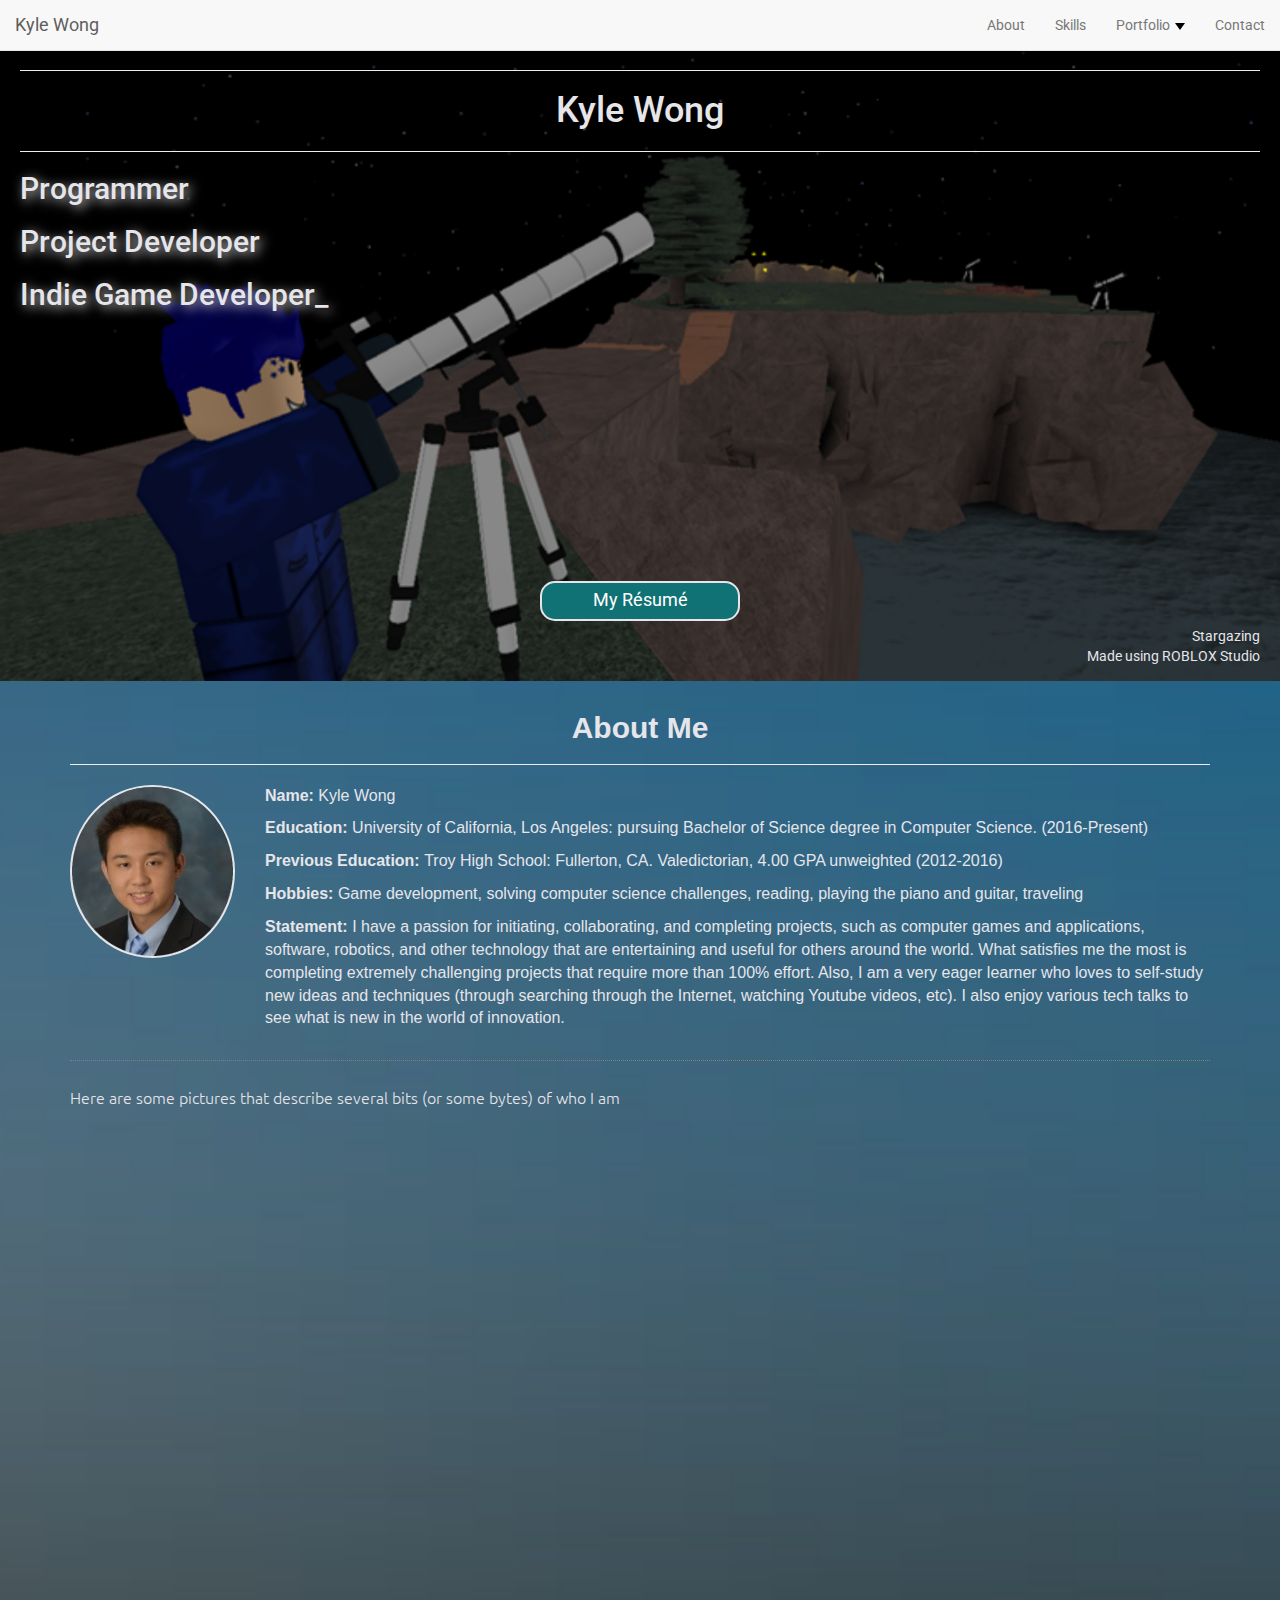
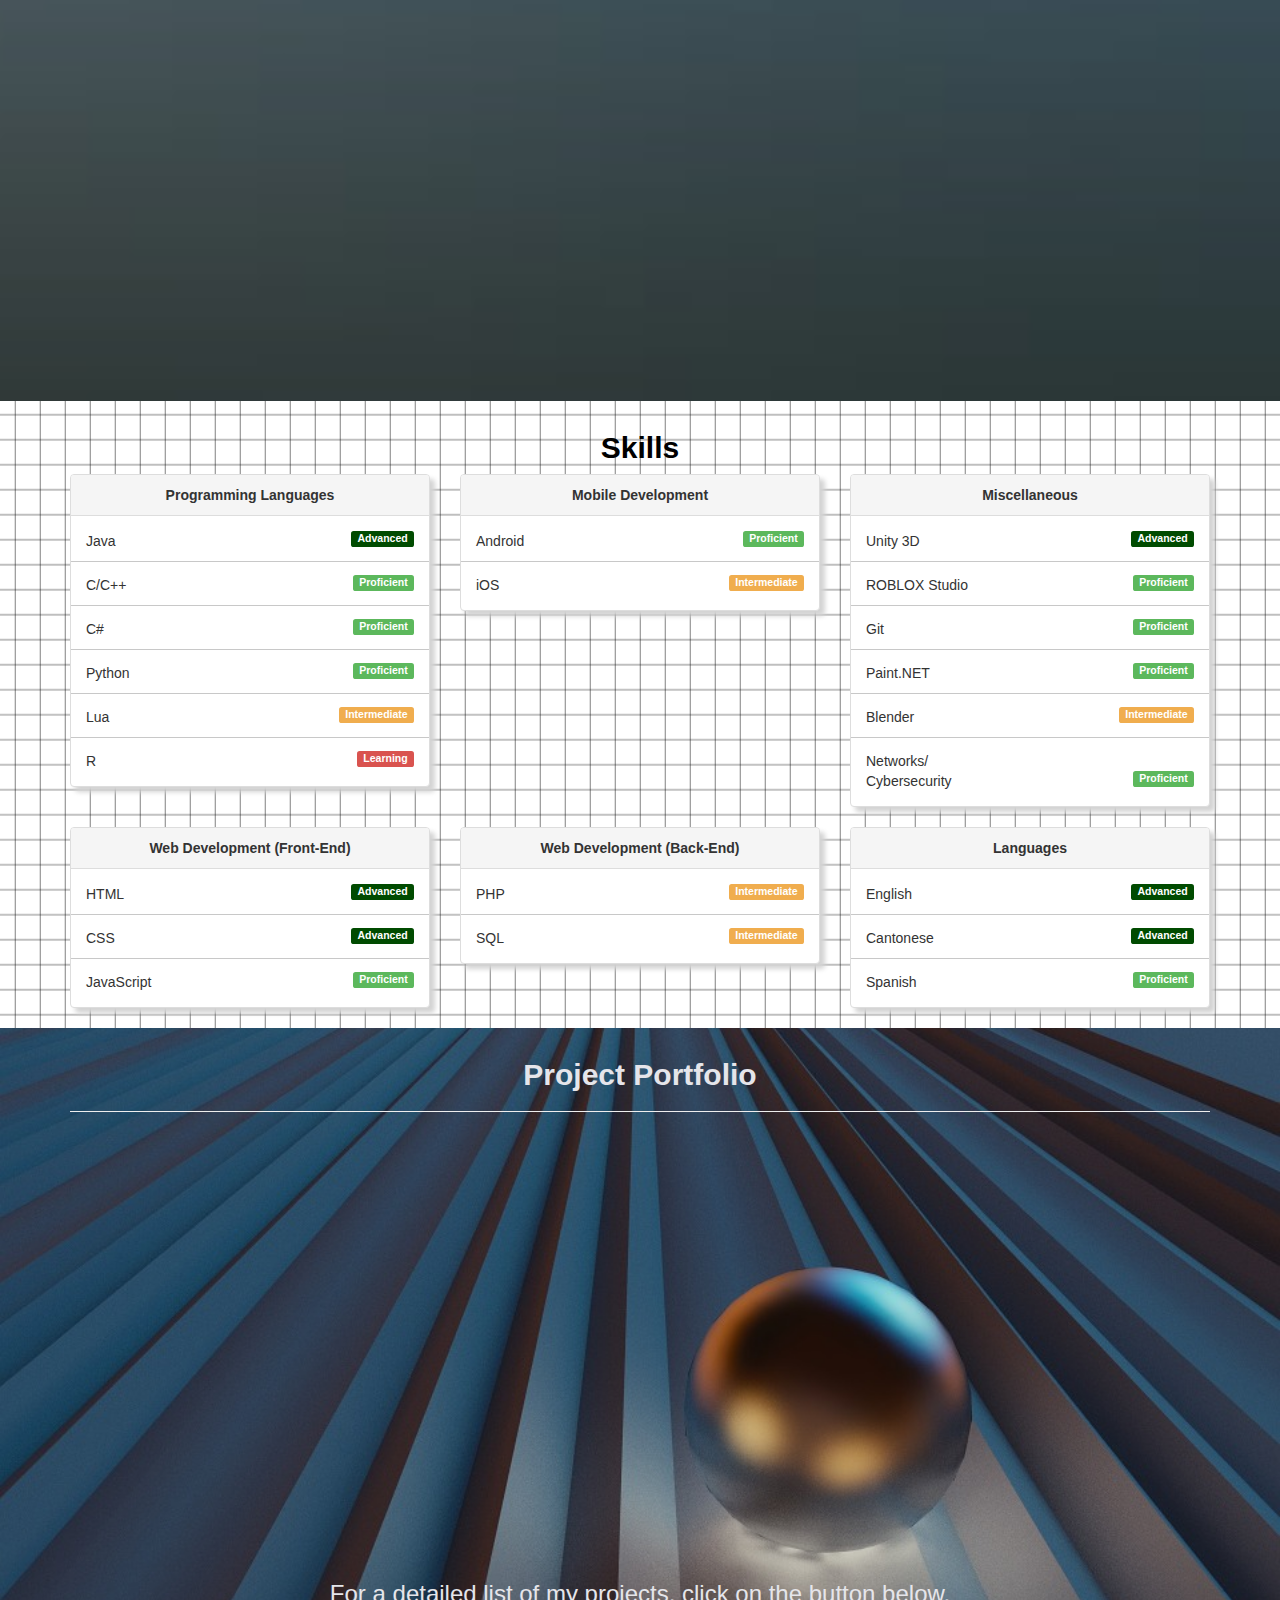
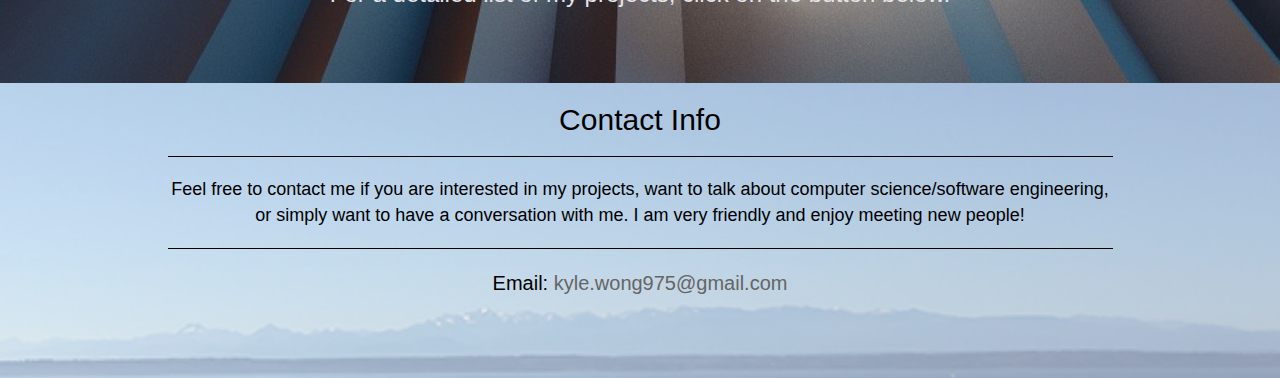
<file: index.html>
<!DOCTYPE html>
<html lang="en">
<head>
<meta charset="UTF-8">
 
<!-- If IE use the latest rendering engine -->
<meta http-equiv="X-UA-Compatible" content="IE=edge">
 
<!-- Set the page to the width of the device and set the zoom level -->
<meta name="viewport" content="width = device-width, initial-scale = 1">
<meta name="description" content="Kyle Wong's personal website. Enjoy!">
<meta name="author" content="Kyle Wong">

<title>Kyle Wong</title>

<link rel="stylesheet" type="text/css" href="https://maxcdn.bootstrapcdn.com/bootstrap/3.3.5/css/bootstrap.min.css">
<link rel="stylesheet" type="text/css"
      href="https://fonts.googleapis.com/css?family=Roboto|Josefin+Sans|Droid+Sans|Ubuntu">
<!--My CSS-->
<link rel="stylesheet" href="css/styles.css">

<script src="https://ajax.googleapis.com/ajax/libs/jquery/2.1.3/jquery.min.js"></script>
<script src="js/bootstrap.min.js"></script>

<script src="js/personalwebsite.js" async></script>
<script src="js/jquery.easing.min.js" async></script>

</head>


<body id="page-top">

<!--Responsive NavBar with dropdown (for mobile devices) -->
  <nav id="mainNav" class="navbar navbar-default navbar-fixed-top">
        <div class="container-fluid">
            <!-- Brand and toggle get grouped for better mobile display -->
            <div class="navbar-header">
                <button type="button" class="navbar-toggle collapsed" data-toggle="collapse" data-target=".navbar-collapse">
                    <span class="sr-only">Toggle navigation</span>
                    <span class="icon-bar"></span>
                    <span class="icon-bar"></span>
                    <span class="icon-bar"></span>
                </button>
                <a class="navbar-brand page-scroll" href="#page-top">Kyle Wong</a>
            </div>

            <!-- Collect the nav links, forms, and other content for toggling -->
            <div class="collapse navbar-collapse" id="navbar-collapse-1">
                <ul class="nav navbar-nav navbar-right">
                    <li>
                        <a class="page-scroll" href="#about">About</a>
                    </li>
                    <li>
                        <a class="page-scroll" href="#skills">Skills</a>
                    </li>
                    <li class="dropdown">
                        <a class="page-scroll dropbtn" href="#projects">Portfolio <span class="caret"></span></a>
                        <!--div rather than ul to properly adjust
                        the spacing in the dropdown-content-->
                        <div class="dropdown-content">
                          <a href="projects.html">Projects</a>
                          <a href="doc/Resume.pdf" target="_blank">Re&#769;sume&#769;</a>
                        </div>
                    </li>
                    <li>
                        <a class="page-scroll" href="#contact">Contact</a>
                    </li>
                </ul>
            </div>
            <!-- /.navbar-collapse -->
        </div>
        <!-- /.container-fluid -->
  </nav>

  <!--Home section-->
  <header id="intro">
        <div class="header-content">
            <div class="header-content-inner">
                <hr>
                <h1 class="title-header">Kyle Wong</h1>
                <hr>
                <div>
                  <h2><p class="shadow-left skill-sum">Programmer</p></h2>
                  <h2><p class="shadow-left skill-sum">Project Developer</p></h2>
                  <h2><p class="shadow-left skill-sum">Indie Game Developer<span class="blink">_</span></p></h2>
                </div>
                <br><br><br><br><br><br><br><br><br><br><br><br><br>
                <a href="doc/Resume.pdf" target="_blank" class="btn btn-primary btn-lg" id="resumebtn">My Re&#769;sume&#769;</a>
                <p class="bg-desc" style="text-align: right;">Stargazing<br>Made using ROBLOX Studio</p>
            </div>
        </div>
  </header>

  <!--About Me section-->
  <section id="about">
        <div class="container">
          <h2 style="text-align:center;" class="title-header"><b>About Me</b></h2><hr>
          <div class="row">
            <div class="col-lg-2 col-md-2 col-sm-6 col-xs-12">
              <img src="img/me_circle.jpg" id="personalportrait" class="img-responsive pull-left" alt="Responsive image"/>
            </div>
            <div class="col-lg-10 col-md-10 col-sm-6 col-xs-12" id="bio">
              <p><b>Name:</b> Kyle Wong</p>
              <p><b>Education:</b> University of California, Los Angeles: pursuing Bachelor of Science degree in Computer Science. (2016-Present)</p>
              <p><b>Previous Education: </b>Troy High School: Fullerton, CA. Valedictorian, 4.00 GPA unweighted (2012-2016)
              <p><b>Hobbies:</b> Game development, solving computer science challenges, reading, playing the piano and guitar, traveling</p>
              <p><b>Statement:</b> I have a passion for initiating, collaborating, and completing projects, such as computer games and applications, software, robotics, and other technology that are entertaining and useful for others around the world. What satisfies me the most is completing extremely challenging projects that require more than 100% effort. Also, I am a very eager learner who loves to self-study new ideas and techniques (through searching through the Internet, watching Youtube videos, etc). I also enjoy various tech talks to see what is new in the world of innovation.</p>
            </div>
          </div>
          <hr style="border-top: dotted 1px;"/>
          <p class="about-cap" style="font-size:16px; margin-left:-5px;">Here are some pictures that describe several bits (or some bytes) of who I am</p>
          <div class="row no-gutter popup-gallery">
                <div class="col-sm-4" style="text-align:center;">
                    <div class="about-box sec1">
                        <img src="img/about_me/progfest.jpg" class="img-responsive" alt="Progfest 2016">
                        <p class="about-cap">My team ("desTROYers") at California State University, Los Angeles for the <a href="http://progfest.calstatela.edu:8080/progfest/scoreboard.html?year=2016" target="_blank" class="custom-a1">Progfest programming competition</a>. From left to right: <a href="http://joominyeo.me" target="_blank" class="custom-a1">Cai Yeo</a>, William Lee, Kyle Wong.</p>
                    </div>
                </div>
                <div class="col-sm-4" style="text-align:center;">
                    <div class="about-box sec1">
                        <img src="img/about_me/fbla2015.jpg" class="img-responsive" alt="FBLA Computer Game &amp; Simulation Programming 2015">
                        <p class="about-cap">My team for the FBLA Computer Game &amp; Simulation Programming Competition in the 2015 National Leadership Conference. From left to right: Alyssa Deng, Kyle Wong, Hao Chen.</p>
                    </div>
                </div>
                <div class="col-sm-4" style="text-align:center;">
                    <div class="about-box sec1">
                        <img src="img/about_me/hiking_hawaii.JPG" class="img-responsive" alt="Hiking">
                        <p class="about-cap">Code is beautiful; nature is beautiful; I am beautiful. Picture taken in Hawaii. #hiking</p>
                    </div>
                </div>
            </div>
            <div class="row no-gutter popup-gallery">
                <div class="col-sm-4" style="text-align:center;">
                    <div class="about-box sec2">
                        <img src="img/about_me/balloontwisting.jpg" class="img-responsive" alt="Balloon Twisting">
                        <p class="about-cap">Twisting balloons for Harvest Night at my local church.</p>
                    </div>
                </div>
                <div class="col-sm-4" style="text-align:center;">
                    <div class="about-box sec2">
                        <img src="img/about_me/archery.JPG" class="img-responsive" alt="Archery">
                        <p class="about-cap">Learning archery. Precision is important for consistency, but accuracy is the goal.</p>
                    </div>
                </div>
                <div class="col-sm-4" style="text-align:center;">
                    <div class="about-box sec2">
                        <img src="img/about_me/run_5k.JPG" class="img-responsive" alt="Running">
                        <p class="about-cap">Completed the 5k. Current goal: finish the 10k within an hour.</p>
                    </div>
                </div>
        </div>
  </section>

  <!--Skills section-->
  <section id="skills">
    <div class="container">
      <h2 style="text-align: center;" class="title-header-contact"><b>Skills</b></h2>
      <div class="row">
        <div class="col-sm-4">
          <div class="panel panel-default shadow-box">
            <div class="panel-heading" style="text-align:center;"><b>Programming Languages</b></div>
            <div class="panel-body">
              Java
              <span class="label label-success2" style="float:right;">Advanced</span>
            </div><hr class="gray-line restrict-top-bottom">
            <div class="panel-body">
              C/C++
              <span class="label label-success" style="float:right;">Proficient</span>
            </div><hr class="gray-line restrict-top-bottom">
            <div class="panel-body">
              C#
              <span class="label label-success" style="float:right;">Proficient</span>
            </div><hr class="gray-line restrict-top-bottom">
            <div class="panel-body">
              Python
              <span class="label label-success" style="float:right;">Proficient</span>
            </div><hr class="gray-line restrict-top-bottom">
            <div class="panel-body">
              Lua
              <span class="label label-warning" style="float:right;">Intermediate</span>
            </div><hr class="gray-line restrict-top-bottom">
            <div class="panel-body">
              R
              <span class="label label-danger" style="float:right;">Learning</span>
            </div>
          </div>
        </div>
        <div class="col-sm-4">
          <div class="panel panel-default shadow-box">
            <div class="panel-heading" style="text-align:center;"><b>Mobile Development</b></div>
            <div class="panel-body">
              Android
              <span class="label label-success" style="float:right;">Proficient</span>
            </div><hr class="gray-line restrict-top-bottom">
            <div class="panel-body">
              iOS
              <span class="label label-warning" style="float:right;">Intermediate</span>
            </div>
          </div>
        </div>
        <div class="col-sm-4">
          <div class="panel panel-default shadow-box">
            <div class="panel-heading" style="text-align:center;"><b>Miscellaneous</b></div>
            <div class="panel-body">
              Unity 3D
              <span class="label label-success2" style="float:right;">Advanced</span>
            </div><hr class="gray-line restrict-top-bottom">
            <div class="panel-body">
              ROBLOX Studio
              <span class="label label-success" style="float:right;">Proficient</span>
            </div><hr class="gray-line restrict-top-bottom">
            <div class="panel-body">
              Git
              <span class="label label-success" style="float:right;">Proficient</span>
            </div><hr class="gray-line restrict-top-bottom">
            <div class="panel-body">
              Paint.NET
              <span class="label label-success" style="float:right;">Proficient</span>
            </div><hr class="gray-line restrict-top-bottom">
            <div class="panel-body">
              Blender
              <span class="label label-warning" style="float:right;">Intermediate</span>
            </div><hr class="gray-line restrict-top-bottom">
            <div class="panel-body">
              Networks/<br>Cybersecurity
              <span class="label label-success" style="float:right;">Proficient</span>
            </div>
          </div>
        </div>
        <div class="col-sm-4">
          <div class="panel panel-default shadow-box">
            <div class="panel-heading" style="text-align:center;"><b>Web Development (Front-End)</b></div>
            <div class="panel-body">
              HTML
              <span class="label label-success2" style="float:right;">Advanced</span>
            </div><hr class="gray-line restrict-top-bottom">
            <div class="panel-body">
              CSS
              <span class="label label-success2" style="float:right;">Advanced</span>
            </div><hr class="gray-line restrict-top-bottom">
            <div class="panel-body">
              JavaScript
              <span class="label label-success" style="float:right;">Proficient</span>
            </div>
          </div>
        </div>
        <div class="col-sm-4">
          <div class="panel panel-default shadow-box">
            <div class="panel-heading" style="text-align:center;"><b>Web Development (Back-End)</b></div>
            <div class="panel-body">
              PHP
              <span class="label label-warning" style="float:right;">Intermediate</span>
            </div><hr class="gray-line restrict-top-bottom">
            <div class="panel-body">
              SQL
              <span class="label label-warning" style="float:right;">Intermediate</span>
            </div>
          </div>
        </div>
        <div class="col-sm-4">
          <div class="panel panel-default shadow-box">
            <div class="panel-heading" style="text-align:center;"><b>Languages</b></div>
            <div class="panel-body">
              English
              <span class="label label-success2" style="float:right;">Advanced</span>
            </div><hr class="gray-line restrict-top-bottom">
            <div class="panel-body">
              Cantonese
              <span class="label label-success2" style="float:right;">Advanced</span>
            </div><hr class="gray-line restrict-top-bottom">
            <div class="panel-body">
              Spanish
              <span class="label label-success" style="float:right;">Proficient</span>
            </div>
          </div>
        </div>
      </div>
    </div>
  </section>

  <!--Projects section-->
  <section id="projects">
      <div class="container">
            <h2 style="text-align:center;" class="title-header"><b>Project Portfolio</b></h2><hr>
            <div class="row no-gutter">
                <div class="col-lg-4 col-sm-6">
                    <a class="portfolio-box">
                        <img src="img/projects/vr.jpg" class="img-responsive" alt="Virtual Reality Implementation of Darwin Robot">
                        <div class="portfolio-box-caption">
                            <div class="portfolio-box-caption-content">
                                <div class="project-category text-faded">
                                    RoMeLa Lab Project [June 2016 - Present]<hr>
                                </div>
                                <div class="project-name">
                                    Virtual Reality Implementation of Darwin Robot
                                </div>
                            </div>
                        </div>
                    </a>
                </div>
                <div class="col-lg-4 col-sm-6">
                    <a class="portfolio-box">
                        <img src="img/projects/server-showdown.png" class="img-responsive" alt="Server Showdown">
                        <div class="portfolio-box-caption">
                            <div class="portfolio-box-caption-content">
                                <div class="project-category text-faded">
                                    Game Development [January 2016 - April 2016]<hr>
                                </div>
                                <div class="project-name">
                                    Server Showdown
                                </div>
                            </div>
                        </div>
                    </a>
                </div>
                <div class="col-lg-4 col-sm-6">
                    <a class="portfolio-box">
                        <img src="img/projects/a-breach-in-the-system.png" class="img-responsive" alt="A Breach in the System">
                        <div class="portfolio-box-caption">
                            <div class="portfolio-box-caption-content">
                                <div class="project-category text-faded">
                                    Game Development [January 2015 - August 2015]<hr>
                                </div>
                                <div class="project-name">
                                    A Breach in the System
                                </div>
                            </div>
                        </div>
                    </a>
                </div>
                <div class="col-lg-4 col-sm-6">
                    <a class="portfolio-box">
                        <img src="img/projects/stargazing.png" class="img-responsive" alt="Stargazing Telescope Rendering">
                        <div class="portfolio-box-caption">
                            <div class="portfolio-box-caption-content">
                                <div class="project-category text-faded">
                                    Lua Scripting Project [June 2014 - August 2014]<hr>
                                </div>
                                <div class="project-name">
                                    Telescope 3D UI Rendering with Lua
                                </div>
                            </div>
                        </div>
                    </a>
                </div>
                <div class="col-lg-4 col-sm-6">
                    <a class="portfolio-box">
                        <img src="img/projects/office-scramble.png" class="img-responsive" alt="Office Scramble">
                        <div class="portfolio-box-caption">
                            <div class="portfolio-box-caption-content">
                                <div class="project-category text-faded">
                                    Game Development [January 2014 - March 2014]<hr>
                                </div>
                                <div class="project-name">
                                    Office Scramble
                                </div>
                            </div>
                        </div>
                    </a>
                </div>
                <div class="col-lg-4 col-sm-6">
                    <a class="portfolio-box">
                        <img src="img/projects/impressionate-fountain.png" class="img-responsive" alt="Impressionate Fountain">
                        <div class="portfolio-box-caption">
                            <div class="portfolio-box-caption-content">
                                <div class="project-category text-faded">
                                    3D Modeling Project [December 2013]<hr>
                                </div>
                                <div class="project-name">
                                    Impressionate Fountain
                                </div>
                            </div>
                        </div>
                    </a>
                </div>
            </div>
        </div>
        <div class="container text-center">
            <div>
                <h3 class="more-proj-details">For a detailed list of my projects, click on the button below.</h3>
                <a href="projects.html" class="btn btn-default btn-lg sr-button" id="projects-button">My Projects</a>
            </div>
        </div>
  </section>

  <!--Contact me section-->
  <section id="contact">
        <div class="container">
            <div class="row">
                <div class="col-lg-10 col-lg-offset-1 text-center">
                    <h2 class="title-header-contact">Contact Info</h2><hr class="dark-line">
                    <p id="contact-text">Feel free to contact me if you are interested in my projects, want to talk about computer science/software engineering, or simply want to have a conversation with me. I am very friendly and enjoy meeting new people!</p>
                    <hr class="dark-line">
                </div>
            </div>
            <div id="email-stuff">
                <p>Email: <a href="mailto:kyle.wong975@gmail.com" target="_top" class="custom-a">kyle.wong975@gmail.com</a></p>
            </div>
            <!--Contact Form-->
            <!-- <div class="row">
              <div class="col-sm-4 col-sm-offset-4 col-xs-10 col-xs-offset-1" id="contact-form">
                <h3 style="margin-top:-2px;"><i>Contact Form</i></h3>
                <form action="contact.php" role="form" method="post">
                    <p class="contact-detail">Your Name: </p><input type="text" name="contact_name" maxlength="120" placeholder="Your Full Name" class="form-control"><br>
                    <p class="contact-detail">Your E-Mail: </p><input type="email" name="contact_email" maxlength="120" placeholder="Your E-Mail" class="form-control"><br>
                    <p class="contact-detail">Message: </p><textarea name="contact_message" rows="5" placeholder="Your Message" class="form-control"></textarea><br>
                    <input type="submit" value="Submit" class="send-button">
                </form>
               </div>
            </div> -->
            <!-- <hr class="dark-line"> -->
            <div id="social-media-icons" class="row">
                <a href="https://www.facebook.com/kylewong975" target="_blank" class="social-icons"><img src="img/social_media/facebook.png" class="hover-spin" alt="Facebook"/></a>
                <a href="https://www.linkedin.com/in/kylewong975" target="_blank" class="social-icons"><img src="img/social_media/linkedin.png" class="hover-spin" alt="LinkedIn"/></a>
                <a href="https://github.com/kylewong975" target="_blank" class="social-icons"><img src="img/social_media/github.png" class="hover-spin" alt="Github"/></a>
            </div>
        </div>
    </section>

    <script src="js/scrollreveal.min.js"></script>
    <script>
      window.sr = ScrollReveal();
      sr.reveal('.sec1', { duration: 600}, 100);
      sr.reveal('.sec2', { duration: 600}, 100);
      sr.reveal('.portfolio-box', { duration: 1200}, 200);
      sr.reveal('.sr-button', { duration: 1000, delay: 200});
      sr.reveal('.social-icons', { duration: 600, scale: 0.3}, 200);
    </script>

    <!--Google Analytics-->
    <script>
      (function(i,s,o,g,r,a,m){i['GoogleAnalyticsObject']=r;i[r]=i[r]||function(){
      (i[r].q=i[r].q||[]).push(arguments)},i[r].l=1*new Date();a=s.createElement(o),
      m=s.getElementsByTagName(o)[0];a.async=1;a.src=g;m.parentNode.insertBefore(a,m)
      })(window,document,'script','https://www.google-analytics.com/analytics.js','ga');

      ga('create', 'UA-83004009-1', 'auto');
      ga('send', 'pageview');
    </script>
</body>
</html>
</file>
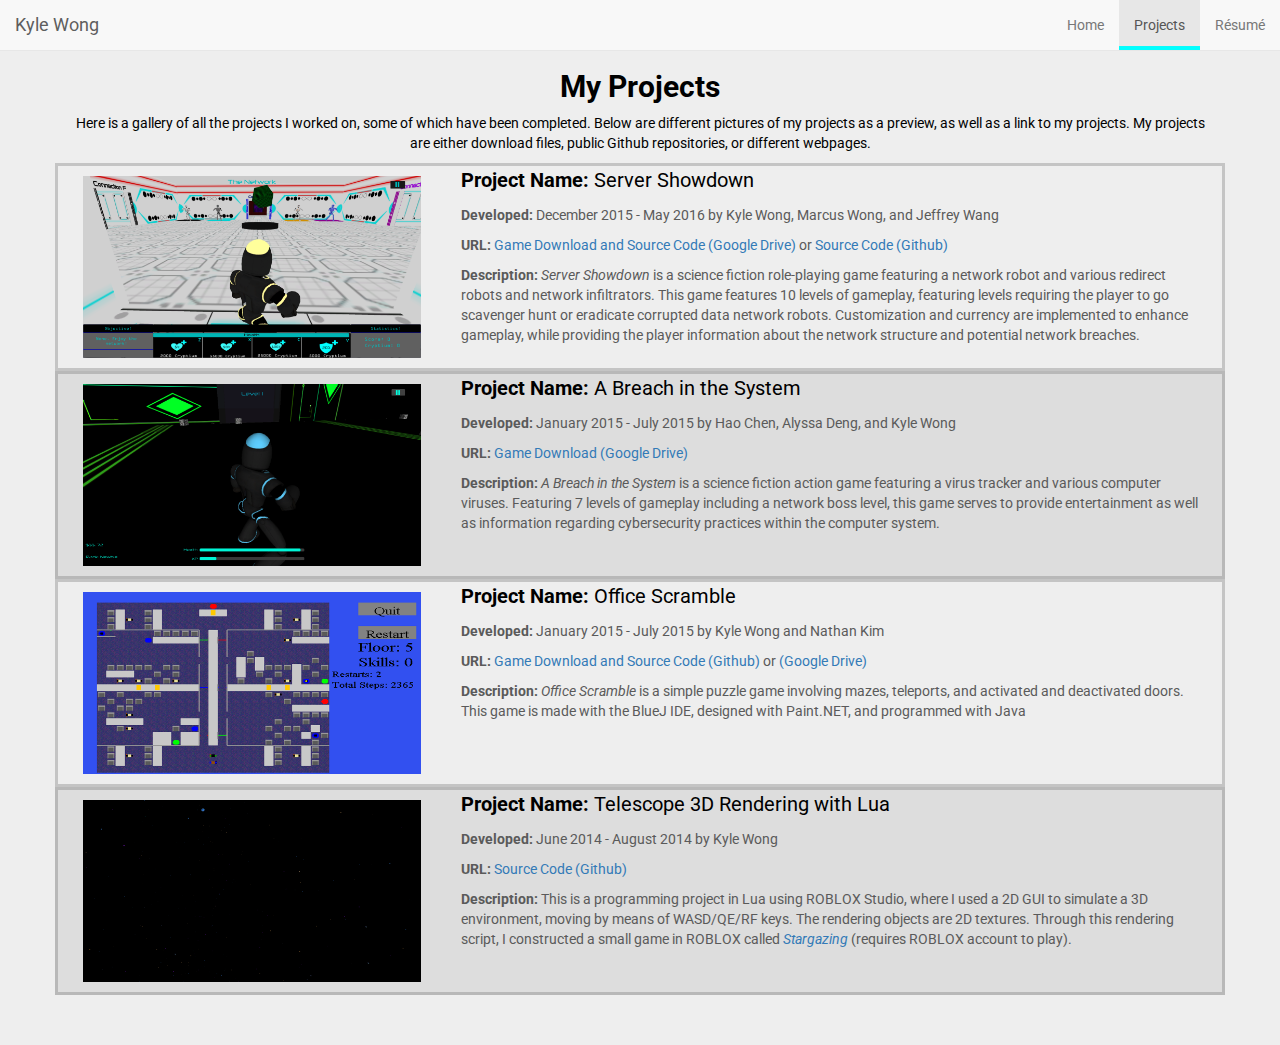
<file: projects.html>
<!DOCTYPE html>
<html lang="en">
<head>
<meta charset="UTF-8">
 
<!-- If IE use the latest rendering engine -->
<meta http-equiv="X-UA-Compatible" content="IE=edge">
 
<!-- Set the page to the width of the device and set the zoom level -->
<meta name="viewport" content="width = device-width, initial-scale = 1">
<meta name="description" content="Kyle Wong's personal website. Enjoy!">
<meta name="author" content="Kyle Wong">

<title>Kyle Wong</title>

<link rel="stylesheet" type="text/css" href="https://maxcdn.bootstrapcdn.com/bootstrap/3.3.5/css/bootstrap.min.css">
<link rel="stylesheet" type="text/css"
      href="https://fonts.googleapis.com/css?family=Roboto|Josefin+Sans|Droid+Sans|Ubuntu">
<!--My CSS-->
<link rel="stylesheet" href="css/styles.css">

<script src="https://ajax.googleapis.com/ajax/libs/jquery/2.1.3/jquery.min.js"></script>
<script src="js/bootstrap.min.js"></script>
<script src="js/personalwebsite.min.js" async></script>

</head>


<body id="projectpage-body">
<!--Responsive NavBar with dropdown (for mobile devices) -->
  <nav id="mainNav" class="navbar navbar-default navbar-fixed-top">
        <div class="container-fluid">
            <!-- Brand and toggle get grouped for better mobile display -->
            <div class="navbar-header">
                <button type="button" class="navbar-toggle collapsed" data-toggle="collapse" data-target=".navbar-collapse">
                    <span class="sr-only">Toggle navigation</span>
                    <span class="icon-bar"></span>
                    <span class="icon-bar"></span>
                    <span class="icon-bar"></span>
                </button>
                <a class="navbar-brand page-scroll" href="http://kylewong.me">Kyle Wong</a>
            </div>

            <!-- Collect the nav links, forms, and other content for toggling -->
            <div class="collapse navbar-collapse">
                <ul class="nav navbar-nav navbar-right">
                    <li>
                        <a href="http://kylewong.me">Home</a>
                    </li>
                    <li class="active">
                        <a class="page-scroll" href="projects.html">Projects</a>
                    </li>
                    <li>
                        <a class="page-scroll" href="doc/Resume.pdf" target="_blank">Re&#769;sume&#769;</a>
                    </li>
                </ul>
            </div>
            <!-- /.navbar-collapse -->
        </div>
        <!-- /.container-fluid -->
  </nav>

  <!--Top Section: Projects + overall description-->
  <div class="container proj-top">
    <h2><b>My Projects</b></h2>
     <p>Here is a gallery of all the projects I worked on, some of which have been completed. Below are different pictures of my projects as a preview, as well as a link to my projects. My projects are either download files, public Github repositories, or different webpages.</p>
   </div>

   <!--Information about my projects. Picture + Description-->

  <!--Project: Server Showdown-->
  <div class="container proj-area">
    <div class="row">
      <div class="col-lg-4 col-md-4 col-sm-4 col-xs-12">
        <img src="img/projects/server-showdown.png" class="leftpic pull-left img-responsive"/>
      </div>
      <div class="col-lg-8 col-md-8 col-sm-8 col-sm-12">
        <p class="proj-title"><b>Project Name: </b>Server Showdown</p>
        <p class="proj-content"><b>Developed: </b>December 2015 - May 2016 by Kyle Wong, Marcus Wong, and Jeffrey Wang</p>
        <p class="proj-content"><b>URL: </b><a href="https://drive.google.com/drive/folders/0BzU7cDZvyF3tN2V5UXU0bTVVSUk?usp=sharing" target="_blank">Game Download and Source Code (Google Drive)</a> or <a href="https://github.com/kylewong975/ServerShowdown" target="_blank">Source Code (Github)</a></p>
        <p class="proj-content"><b>Description: </b><i>Server Showdown</i> is a science fiction role-playing game featuring a network robot and various redirect robots and network infiltrators. This game features 10 levels of gameplay, featuring levels requiring the player to go scavenger hunt or eradicate corrupted data network robots. Customization and currency are implemented to enhance gameplay, while providing the player information about the network structure and potential network breaches.</p>
      </div>
    </div>
  </div>

  <!--Project: A Breach in the System-->
  <div class="container proj-area proj-area-alt">
    <div class="row">
      <div class="col-lg-4 col-md-4 col-sm-4 col-xs-12">
        <img src="img/projects/a-breach-in-the-system.png" class="leftpic pull-left img-responsive"/>
      </div>
      <div class="col-lg-8 col-md-8 col-sm-8 col-sm-12">
        <p class="proj-title"><b>Project Name: </b>A Breach in the System</p>
        <p class="proj-content"><b>Developed: </b>January 2015 - July 2015 by Hao Chen, Alyssa Deng, and Kyle Wong</p>
        <p class="proj-content"><b>URL: </b><a href="https://drive.google.com/drive/folders/0BzU7cDZvyF3tVk44Sm84THZJaDg?usp=sharing" target="_blank">Game Download (Google Drive)</a></p>
        <p class="proj-content"><b>Description: </b><i>A Breach in the System</i> is a science fiction action game featuring a virus tracker and various computer viruses. Featuring 7 levels of gameplay including a network boss level, this game serves to provide entertainment as well as information regarding cybersecurity practices within the computer system.</p>
      </div>
    </div>
  </div>

<!--Project: Office Scramble-->
  <div class="container proj-area">
    <div class="row">
      <div class="col-lg-4 col-md-4 col-sm-4 col-xs-12">
        <img src="img/projects/office-scramble.png" class="leftpic pull-left img-responsive"/>
      </div>
      <div class="col-lg-8 col-md-8 col-sm-8 col-sm-12">
        <p class="proj-title"><b>Project Name: </b>Office Scramble</p>
        <p class="proj-content"><b>Developed: </b>January 2015 - July 2015 by Kyle Wong and Nathan Kim</p>
        <p class="proj-content"><b>URL: </b><a href="https://github.com/kylewong975/OfficeScramble" target="_blank">Game Download and Source Code (Github)</a> or <a href="https://drive.google.com/drive/folders/0BzU7cDZvyF3tZkR4UFN6RWhrZ3c?usp=sharing" target="_blank">(Google Drive)</a></p>
        <p class="proj-content"><b>Description: </b><i>Office Scramble</i> is a simple puzzle game involving mazes, teleports, and activated and deactivated doors. This game is made with the BlueJ IDE, designed with Paint.NET, and programmed with Java</p>
      </div>
    </div>
  </div>


  <!--Project: Telescope 3D Rendering-->
  <div class="container proj-area proj-area-alt">
    <div class="row">
      <div class="col-lg-4 col-md-4 col-sm-4 col-xs-12">
        <img src="img/projects/stargazing.png" class="leftpic pull-left img-responsive"/>
      </div>
      <div class="col-lg-8 col-md-8 col-sm-8 col-sm-12">
        <p class="proj-title"><b>Project Name: </b>Telescope 3D Rendering with Lua</p>
        <p class="proj-content"><b>Developed: </b>June 2014 - August 2014 by Kyle Wong</p>
        <p class="proj-content"><b>URL: </b><a href="https://github.com/kylewong975/Stargazing" target="_blank">Source Code (Github)</a></p>
        <p class="proj-content"><b>Description: </b>This is a programming project in Lua using ROBLOX Studio, where I used a 2D GUI to simulate a 3D environment, moving by means of WASD/QE/RF keys. The rendering objects are 2D textures. Through this rendering script, I constructed a small game in ROBLOX called <i><a href="https://www.roblox.com/games/161780504/Stargazing-Read-Desc" target="_blank">Stargazing</a></i> (requires ROBLOX account to play).</p>
      </div>
    </div>
  </div>

  <!--Placeholder-->
  <div class="container placeholder">
  </div>

</body>
</html>
</file>
<file: css/styles.css>
/*Remove the outline box when clicking on a button in Internet Explorer/Edge/Mozilla Firefox*/
a, a:active, a:focus{
  outline: none;
}

#mainNav{
  font-family: 'Roboto', sans-serif;
  color: rgba(255,255,255,255);
}

#intro{
  position: relative;
  width: 100%;
  min-height: auto;
  background-image: url(../img/stargazing_background.png);
  -webkit-background-size: cover;
  -moz-background-size: cover;
  -o-background-size: cover;
  background-size: cover;
  background-position: center;
  background-repeat: no-repeat;
  display: inline-block;
  width: 100%;
  height: 100%;
  padding-top: 50px; 
  padding-left: 20px; 
  padding-right: 20px;  
  text-align: center;
  font-family: 'Roboto', sans-serif;
  color: rgba(229,229,234,255);
}

#resumebtn{
  -moz-border-radius: 15px;
  -webkit-border-radius: 15px;
  -o-border-radius: 15px;
  border-radius: 15px;
  border: 2px solid;
  border-color: rgba(229,229,234,255);
  background-color: rgba(17,114,117,255);
  padding: 5px;
  width: 200px;
  height: 40px;
  text-align: middle;
}
#resumebtn:hover{background-color: rgba(10,68,70,255);}

#about{
  padding-left: 10px;
  padding-right: 10px;
  padding-top: 10px;
  text-align: left;
  background-image: url(../img/about_background.png);
  -webkit-background-size: cover;
  -moz-background-size: cover;
  -o-background-size: cover;
  background-size: cover;
  background-position: center;
  background-repeat: no-repeat;
  color: rgba(229,229,234,255);
  font-weight: 100;
  width: 100%;
}

#bio{
  font-family: 'Josefin+Sans', sans-serif;
  font-size: 16px;
}

#personalportrait{
  border-radius: 50%;
  border: 2px solid;
  border-color: rgba(229,229,234,255);
  max-height: 290px;
  max-width: 275px;
  width: 100%;
}

#skills{
  padding-left: 10px;
  padding-right: 10px;
  padding-top: 10px;
  background-image: url(../img/bwgrid.png);
  background-position: center;
  background-repeat: repeat;
}

#projects{
  padding-left: 20px;
  padding-right: 20px;
  padding-top: 10px;
  padding-bottom: 15px;
  background-image: url(../img/projects_background.png);
  -webkit-background-size: cover;
  -moz-background-size: cover;
  -o-background-size: cover;
  background-size: cover;
  background-position: center;
  background-repeat: no-repeat;
  color: rgba(229,229,234,255);
}

#projects-button{
  -moz-border-radius: 15px;
  -o-border-radius: 15px;
  -webkit-border-radius: 15px;
  border-radius: 15px;
  border: 2px solid;
  border-color: rgba(229,229,234,255);
  background-color: rgba(17,114,117,255);
  padding: 5px;
  width: 200px;
  height: 40px;
  text-align: middle;
  color: rgba(229,229,234,255);
}
#projects-button:hover{background-color: rgba(10,68,70,255);}

#contact{
  background-image: url(../img/contact_background.png);
  -webkit-background-size: cover;
  -moz-background-size: cover;
  -o-background-size: cover;
  background-size: cover;
  background-position: center;
  background-repeat: no-repeat;
}

#social-media-icons{
  text-align: center;
  padding: 5px;
}

#contact-text{
  font-size: 18px;
  color: rgba(0,0,0,255);
}

#contact-form{
  text-align: center;
  background-color: rgba(230,230,230,0.5);
  padding: 20px;
}

#email-stuff{
  color: rgba(0,0,0,255);
  text-align: center;
  font-size: 20px;
}

.title-header{
  color: rgba(229,229,234,255);
}
.title-header-contact{
  color: rgba(0,0,0,255);
}

.label-success2{
  background-color: rgba(0,75,0,255);
}

.dark-line{
  border-color: rgba(0,0,0,255);
}
.gray-line{
  border-color: rgba(200,200,200,255);
}

.shadow-box{
  box-shadow: 5px 5px 5px rgba(211,211,211,255);
}

.restrict-top-bottom{
  margin-top: -5px;
  margin-bottom: -2px;
}


.navbar-default .navbar-nav > .open > a,
.navbar-default .navbar-nav > .active > a,
.dropdown:hover .dropbtn{
    background-image: url(../img/nav-img.png);
    -webkit-background-size: cover;
    -moz-background-size: cover;
    -o-background-size: cover;
    background-size: cover;
    background-repeat: no-repeat;
  }

.dropdown{
  position: relative;
  display: inline-block;
  font-family: 'Roboto', sans-serif;
}

.dropdown:hover .dropdown-content{
  display: block;
}

.dropdown:hover .caret{
  -webkit-animation:half-spin 0.2s;
  -moz-animation:half-spin 0.2s;
  animation:half-spin 0.2s;
  animation-fill-mode: forwards;
}

.dropdown .caret{
  -webkit-animation:unhalf-spin 0.2s;
  -moz-animation:unhalf-spin 0.2s;
  animation:unhalf-spin 0.2s;
  animation-fill-mode: none;
}

.dropdown-content{
  display: none;
  position: absolute;
  background-color: rgba(229,229,234,1);
  color: rgba(100,100,100,1);
  min-width: 100%;
  text-align: center;
  box-shadow: 2px 2px 5px rgba(211,211,211,255);
}

.dropdown-content a{
  color: rgba(100,100,100,1);
  padding: 10px;
  display: block;
  border: 1px;
  border-style: ridge;
}

.dropdown-content a:hover{
  color: rgba(40,40,40,1);
  text-decoration: none;
}

.shadow-left{
  text-align: left;
  text-shadow: 3px 3px 12px rgba(211,211,211,1);
}

.bg-desc{
  text-align: right;
  padding-top: 5px;
  padding-bottom: 5px;
}

.about-cap{
  font-family: 'Ubuntu', sans-serif;
  font-size: 12px;
  padding: 5px;
}

.about-box{
  position: relative;
  display: block;
  max-width: 650px;
  margin: 0 auto;
  padding: 5px;
}
.portfolio-box{
  position: relative;
  display: block;
  max-width: 650px;
  margin: 0 auto;
  border: 5px solid rgba(255,255,255,0);
}
.portfolio-box .portfolio-box-caption {
  color: rgba(255,255,255,255);
  opacity: 0;
  display: block;
  background: rgba(17, 114, 117, 0.8);
  position: absolute;
  bottom: 0;
  text-align: center;
  width: 100%;
  height: 100%;
  -webkit-transition: all 0.35s;
  -moz-transition: all 0.35s;
  transition: all 0.35s;
}
.portfolio-box .portfolio-box-caption .portfolio-box-caption-content {
  width: 100%;
  text-align: center;
  position: absolute;
  top: 50%;
  transform: translateY(-50%);
}
.portfolio-box .portfolio-box-caption .portfolio-box-caption-content .project-category,
.portfolio-box .portfolio-box-caption .portfolio-box-caption-content .project-name {
  padding: 0 15px;
}
.portfolio-box .portfolio-box-caption .portfolio-box-caption-content .project-category {
  font-weight: 700;
  font-size: 18px;
}
.portfolio-box .portfolio-box-caption .portfolio-box-caption-content .project-name {
  font-size: 18px;
}
.portfolio-box:hover .portfolio-box-caption {
  opacity: 1;
}
.portfolio-box:focus {
  outline: none;
}
.no-gutter > [class*='col-'] {
  padding-right: 0;
  padding-left: 0;
}

.more-proj-details{
  padding-bottom: 10px;
}

.contact-detail{
  text-align: left;
}
.send-button{
  width:200px;
}
.social-icons{
  padding: 0;
  width: 50px;
  height: auto;
}

.custom-a{
  color: rgba(101,101,101,255);
}
.custom-a:hover{
  color: rgba(0,0,0,255);
}

.custom-a1{
  color: rgba(0,255,255,255);
}
.custom-a1:hover{
  color: rgba(0,180,180,255);
}

.caret{
  width: 0;
  height: 0;
  border-left: 5px solid transparent;
  border-right: 5px solid transparent;
  border-top: 7.5px solid rgba(0,0,0,1);
}

.hover-spin{
  position: relative;
  border-radius: 50%;
  -webkit-animation:unspin 0.5s;
  -moz-animation:unspin 0.5s;
  animation:unspin 0.5s;
}
.hover-spin:hover{
  position: relative;
  border-radius: 50%;
  -webkit-animation:spin 0.5s;
  -moz-animation:spin 0.5s;
  animation:spin 0.5s;
}

@-moz-keyframes unspin { 100% { -moz-transform: rotate(-360deg); } }
@-webkit-keyframes unspin { 100% { -webkit-transform: rotate(-360deg); } }
@keyframes unspin { 100% { -webkit-transform: rotate(-360deg); transform:rotate(-360deg); } }

@-moz-keyframes spin { 100% { -moz-transform: rotate(360deg); } }
@-webkit-keyframes spin { 100% { -webkit-transform: rotate(360deg); } }
@keyframes spin { 100% { -webkit-transform: rotate(360deg); transform:rotate(360deg); } }

@-moz-keyframes half-spin { 
  from { -moz-transform: rotate(0deg); }
  to { -moz-transform: rotate(180deg); } 
}
@-webkit-keyframes half-spin { 
  from { -webkit-transform: rotate(0deg); }
  to { -webkit-transform: rotate(180deg); } 
}
@keyframes half-spin { 
  from { -webkit-transform: rotate(0deg); transform:rotate(0deg); }
  to { -webkit-transform: rotate(180deg); transform:rotate(180deg); } 
}

@-moz-keyframes unhalf-spin { 
  from { -moz-transform: rotate(180deg); } 
  to { -moz-transform: rotate(0deg); } 
}
@-webkit-keyframes unhalf-spin { 
  from { -webkit-transform: rotate(180deg); } 
  to { -webkit-transform: rotate(0deg); } 
}
@keyframes unhalf-spin { 
  from { -webkit-transform: rotate(180deg); transform:rotate(180deg); } 
  to { -webkit-transform: rotate(0deg); transform:rotate(0deg); } 
}

.blink{
  animation: blink 1s infinite;
}

@keyframes blink{
  to{opacity: .0;}
}

.hide{
  display: none;
}


/*
Section for projects.html
*/
#projectpage-body
{
  font-family: 'Roboto', sans-serif;
  background-color: rgba(200,200,200,0.3);
  color: rgba(0,0,0,255);
}

.proj-top
{
  padding-top: 50px; 
  padding-left: 15px; 
  padding-right: 15px;
  text-align: center; 
}

.top-border
{
  top:0px;
  margin-top:0px;
  padding:0px 2px 2px 3px;
  border-width: 2px;
  border-top-width: 4px;
  border-top-color: rgba(0,0,0,255);
  border-top-style: solid;
  width:100%;
}

.leftpic
{
  position: relative;
  float:left; '
  max-width: 400px; 
  padding:10px; 
}

.proj-title
{
  color: rgba(0,0,0,255);
  font-size: 20px;
}

.proj-content
{
  color: rgba(90,90,90,255);
  font-size: 14px;
}

.proj-area{
  border: 3px solid rgba(99,99,99,0.3);
}

.proj-area-alt{
  background-color: rgba(155,155,155,0.2);
}

.placeholder{
  padding-top: 50px;
}

@media screen and (max-width: 992px)
{
  #personalportrait{
    border-radius: 50%;
    border: 2px solid;
    border-color: rgba(229,229,234,255);
    max-height: 290px;
    max-width: 275px;
    width: 50%;
    margin-left: 27%;
  }

  .portfolio-box{
    max-width: 400px;
  }
}
@media screen and (max-width: 768px)
{
  #bio{
    font-family: 'Josefin+Sans', sans-serif;
    font-size: 14px;
  }

  #contact-text{
    font-size: 14px;
    color: rgba(0,0,0,255);
  }

  #email-stuff{
    color: rgba(0,0,0,255);
    text-align: center;
    font-size: 16px;
  }

  .caret{
    display: none;
  }

  .about-box{
    position: relative;
    display: inline-block;
    max-width: 400px;
    margin: 0 auto;
    padding: 5px;
  }

  .dropdown{
    position: relative;
    display: inline-block;
    font-family: 'Roboto', sans-serif;
    margin-bottom: 80px;
  }

  .dropdown-content{
    display: block;
    position: absolute;
    background-color: rgba(229,229,234,0);
    color: rgba(100,100,100,1);
    min-width: 100%;
    text-align: left;
  }

  .dropdown-content a{
    color: rgba(100,100,100,1);
    padding-top: 10px;
    padding-bottom: 10px;
    padding-right: 10px;
    padding-left: 50px;
    display: block;
    border: none;
  }

  .dropdown-content a:hover{
    color: rgba(40,40,40,1);
    text-decoration: none;
  }

  .skill-sum{
    font-size: 24px;
  }

  .bg-desc{
    padding-top: 15px;
    padding-bottom: 0px;
    padding-right: 0px;
    font-size: 12px;
  }

  .more-proj-details{
    font-size: 16px;
  }
}
</file>
